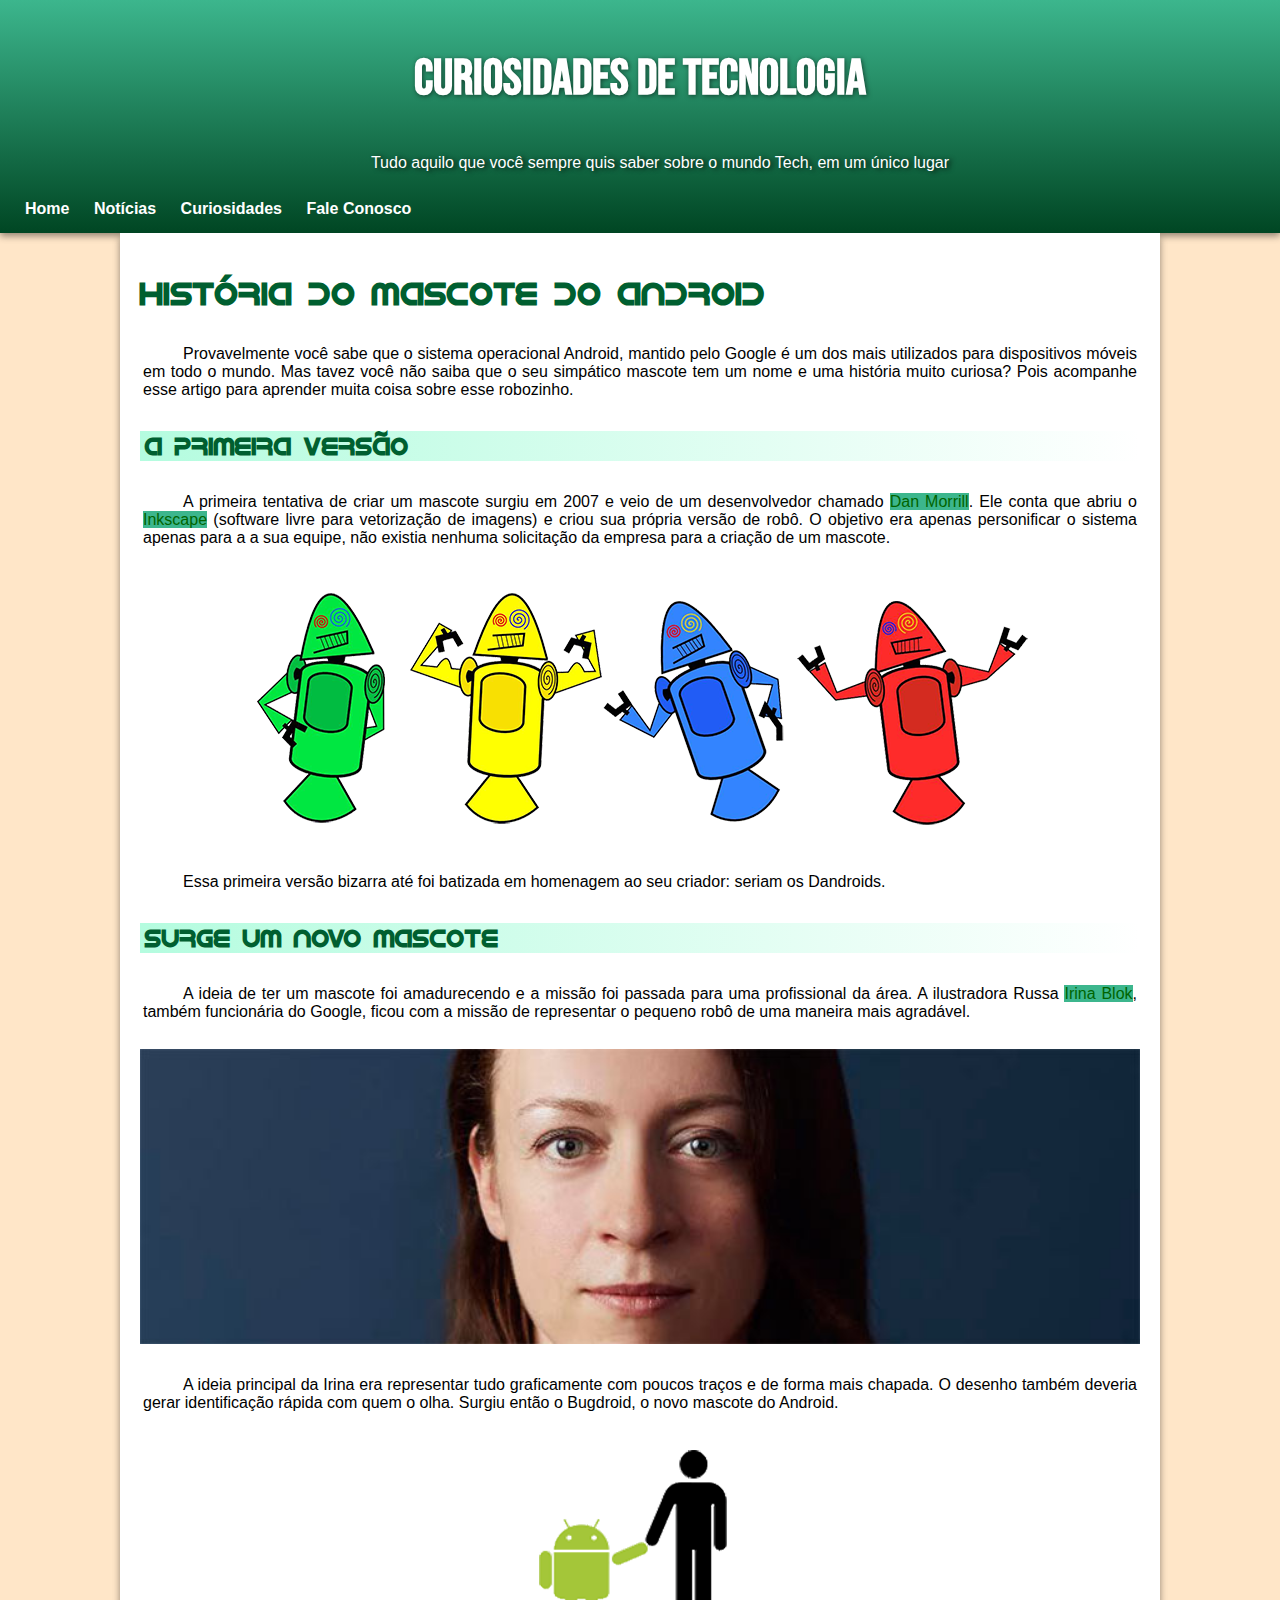
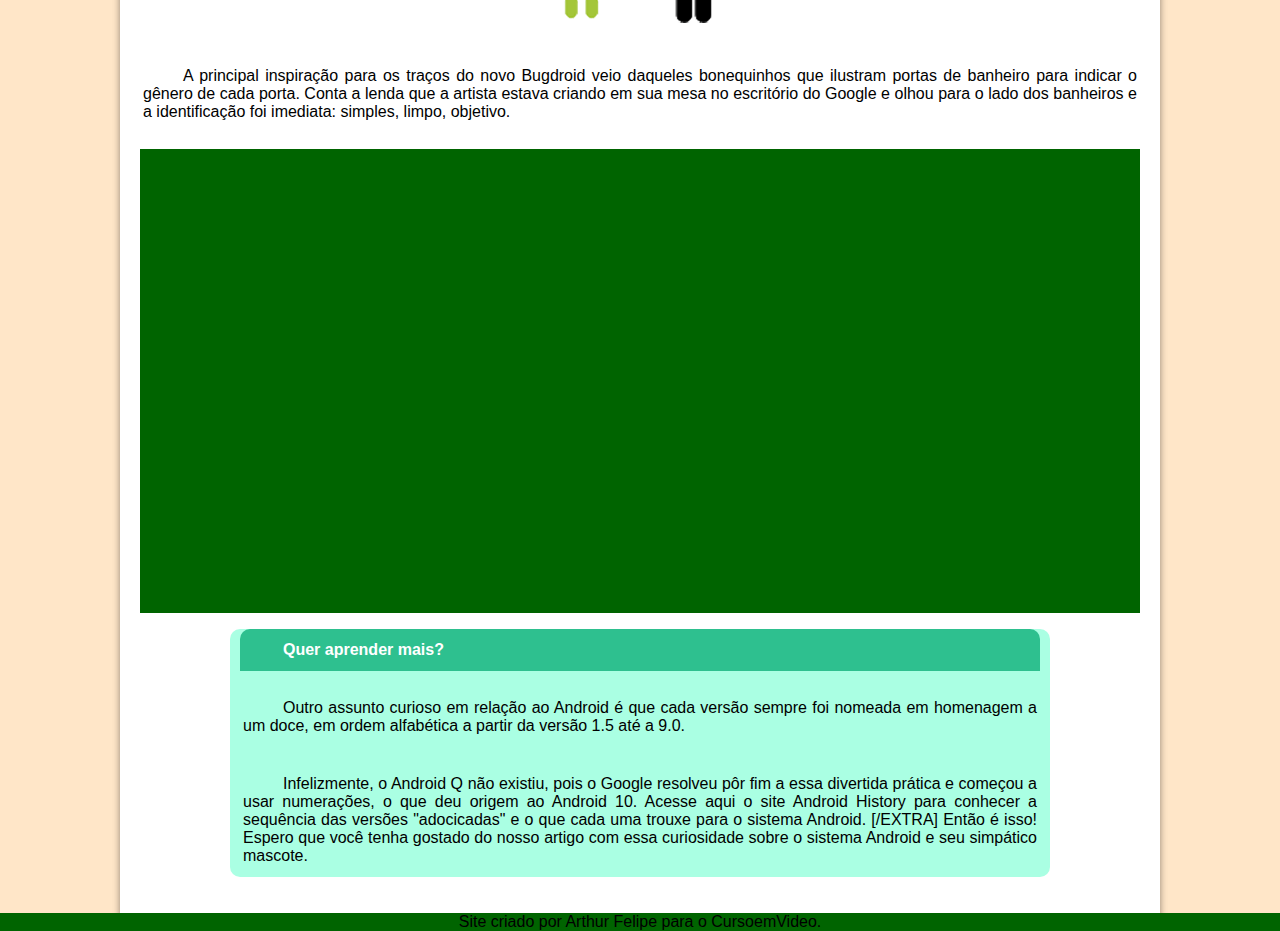
<file: desafio/index.html>
<!DOCTYPE html>
<html lang="pt-br">
<head>
    <meta charset="UTF-8">
    <meta name="viewport" content="width=device-width, initial-scale=1.0">
    <link rel="shortcut icon" href="imagens/favicon.ico" type="image/x-icon">
    <title>Desafio</title>
    <link rel="preconnect" href="https://fonts.googleapis.com">
    <link rel="preconnect" href="https://fonts.gstatic.com" crossorigin>
    <link href="https://fonts.googleapis.com/css2?family=Bebas+Neue&display=swap" rel="stylesheet">
    <style>
        @font-face {
            font-family: 'idroid';
            src: url('fontes/idroid.otf') format('truetype');
        }
        .bebas-neue-regular {
            font-family: "Bebas Neue", sans-serif;
            font-weight: 400;
            font-style: normal;
        }
        header{
            background-image: linear-gradient(rgb(60, 182, 141), rgb(0, 70, 35));
            padding: 15px;
            box-shadow: 0px 3px 7px rgba(0, 0, 0, 0.432);
        }
        body{
            background-color: rgb(255, 230, 200);
            height: 100%;
            margin: 0;
            font-family: Arial, Helvetica, sans-serif;
        }
        main{
            background-color: white;
            width: 1000px;
            margin: auto;
            padding: 20px;
            box-shadow: 0px 5px 7px rgba(0, 0, 0, 0.432);
        }
        #titulo{
            color: white;
            text-align: center;
            text-shadow: 1px 1px 5px rgba(0, 0, 0, 0.541);
            font-family: 'Bebas Neue';
            font-size: 50px;
        }
        #subtitulo{
            color: white;
            text-align: center;
            text-shadow: 3px 1px 5px rgba(0, 0, 0, 0.788);;
        }
        h1{
            color: rgb(0, 95, 48);
            font-family: 'idroid';
        }
        h2{
            color: rgb(0, 95, 48);
            font-family: 'idroid';
            padding: 1px 5px;
            background-image: linear-gradient(to right, rgb(180, 252, 223), rgba(255, 255, 255, 0)) 
        }
        p{
            text-indent: 40px;
            padding: 12px 3px;
            text-align: justify;
        }
        .nav{
            text-decoration: none;
            background-color: transparent;
            font-weight: bold;
            color: white;
            padding: 10px;
            transition: all 0.5s;
            border-radius: 5px;

        }
        .nav:visited{
            text-decoration: none;
            color: white;
            padding: 10px;
            text-indent: 10px;
        }
        .nav:hover{
            background-color: rgb(60, 182, 141);
            color: darkgreen;
            padding: 10px;
            border-radius: 5px;
        }
        .video{
            margin: 0;
            background-color: darkgreen;
            text-align: center;
        }
        #bugdr{
            text-align: center;
        }
        #irina{
            text-align: center;
        }
        #dandr{
            text-align: center;
        }
        a{
            text-decoration: none;
            color: darkgreen;
            background-color: rgb(60, 182, 141);
        }
        footer{
            background-color: darkgreen;
            color: black;
            text-align: center;
        }
        section{
            background-color: rgb(170, 255, 227);
            border-radius: 10px;
            margin: auto;
            width: 800px;
            padding: 0px 10px;
        }
        #ext{
            background-color: rgb(46, 192, 143);
            color: white;
            font-weight: bold;
            border-radius: 10px 10px 0px 0px;
            text-indent: 0px;
        }
    </style>
</head>
<body>
    <header>
        <h1 id="titulo">Curiosidades de Tecnologia</h1>
        <p id="subtitulo">Tudo aquilo que você sempre quis saber sobre o mundo Tech, em um único lugar</p>
        <nav>
            <a class="nav" href="a">Home</a>
            <a class="nav" href="">Notícias</a>
            <a class="nav" href="">Curiosidades</a>
            <a class="nav" href="">Fale Conosco</a></nav>
    </header>
    <main>
        <h1>História do Mascote do Android</h1>
        <p>Provavelmente você sabe que o sistema operacional Android, mantido pelo Google é um dos mais utilizados para dispositivos móveis em todo o mundo. Mas tavez você não saiba que o seu simpático mascote tem um nome e uma história muito curiosa? Pois acompanhe esse artigo para aprender muita coisa sobre esse robozinho.</p>
        <h2>A primeira versão</h2>
        <p>A primeira tentativa de criar um mascote surgiu em 2007 e veio de um desenvolvedor chamado <a href="">Dan Morrill</a>. Ele conta que abriu o <a href="">Inkscape</a> (software livre para vetorização de imagens) e criou sua própria versão de robô. O objetivo era apenas personificar o sistema apenas para a a sua equipe, não existia nenhuma solicitação da empresa para a criação de um mascote.</p>
        <div id="dandr">
            <source>
            <img src="imagens/dan-droids.png" alt="a">
        </div>
        <p>Essa primeira versão bizarra até foi batizada em homenagem ao seu criador: seriam os Dandroids.</p>
        <h2>Surge um novo mascote</h2>
        <p>A ideia de ter um mascote foi amadurecendo e a missão foi passada para uma profissional da área. A ilustradora Russa <a href="">Irina Blok</a>, também funcionária do Google, ficou com a missão de representar o pequeno robô de uma maneira mais agradável.</p>
        <div id="irina">
            <source>
            <img src="imagens/irina-blok.jpg" alt="irina" width="1000">
        </div>
        <p>A ideia principal da Irina era representar tudo graficamente com poucos traços e de forma mais chapada. O desenho também deveria gerar identificação rápida com quem o olha. Surgiu então o Bugdroid, o novo mascote do Android.</p>
        <div id="bugdr">
            <source>
            <img src="imagens/bugdroid.png" alt="bugdroid">
        </div>
        <p>A principal inspiração para os traços do novo Bugdroid veio daqueles bonequinhos que ilustram portas de banheiro para indicar o gênero de cada porta. Conta a lenda que a artista estava criando em sua mesa no escritório do Google e olhou para o lado dos banheiros e a identificação foi imediata: simples, limpo, objetivo.</p>
        <div class="video">
            <iframe width="800" height="460" src="https://www.youtube.com/embed/YB9c1Zg_Ln4?si=XbgJqrVXh_keDWWo" title="YouTube video player" frameborder="0" allow="accelerometer; autoplay; clipboard-write; encrypted-media; gyroscope; picture-in-picture; web-share" allowfullscreen></iframe>
        </div>
        <section class="extras">
            <div id="ext">
                <p>Quer aprender mais? </p>
            </div>
            <p>Outro assunto curioso em relação ao Android é que cada versão sempre foi nomeada em homenagem a um doce, em ordem alfabética a partir da versão 1.5 até a 9.0.</p>

            <p>Infelizmente, o Android Q não existiu, pois o Google resolveu pôr fim a essa divertida prática e começou a usar numerações, o que deu origem ao Android 10.

                Acesse aqui o site Android History para conhecer a sequência das versões "adocicadas" e o que cada uma trouxe para o sistema Android.
                [/EXTRA]
                
                Então é isso! Espero que você tenha gostado do nosso artigo com essa curiosidade sobre o sistema Android e seu simpático mascote.</p>

        </section>
    </main>
    <footer>
        Site criado por Arthur Felipe para o CursoemVideo.
    </footer>
</body>
</html>
</file>
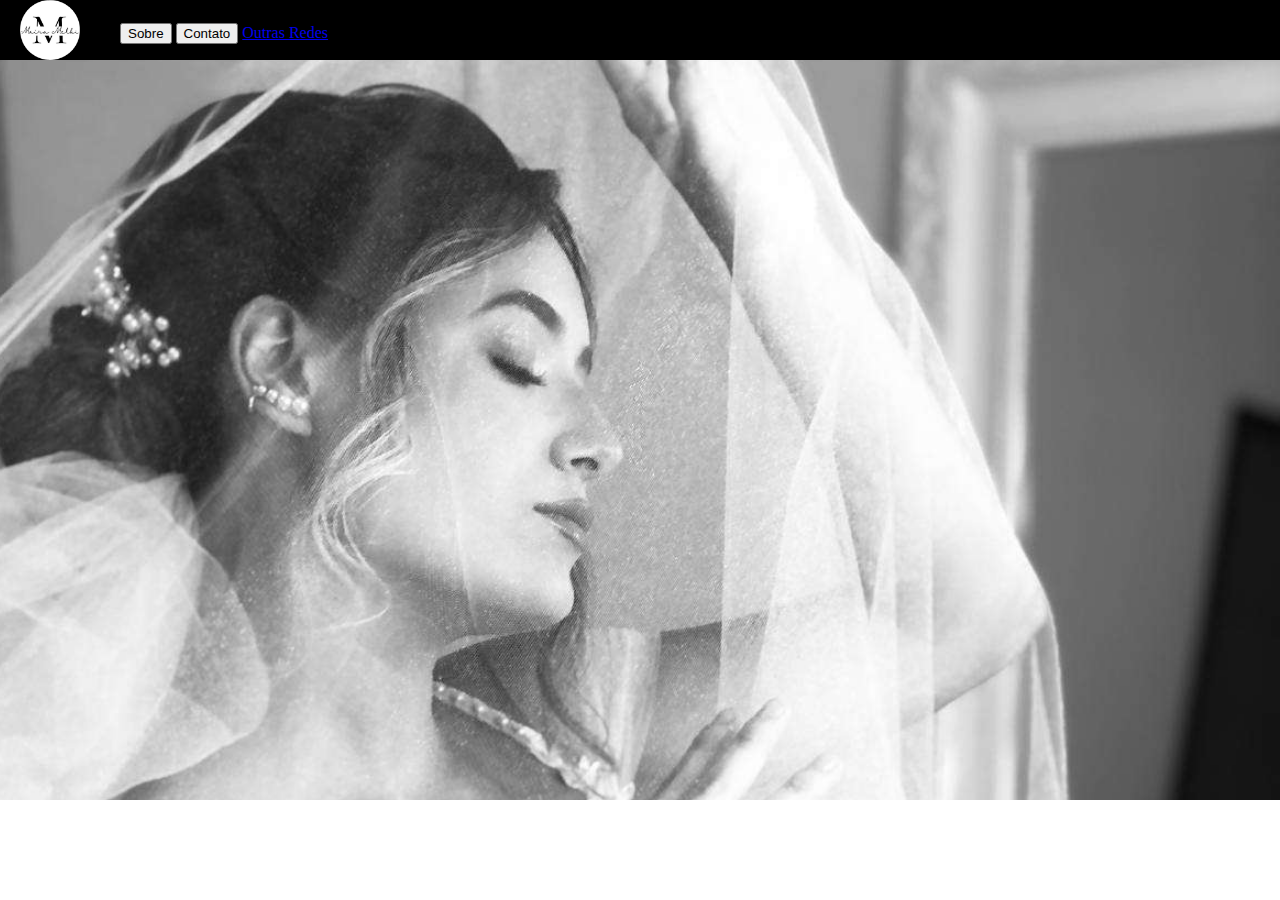
<file: Mairamelki-2/index.html>
<!DOCTYPE html>
<html lang="en">
<head>
    <meta charset="UTF-8">
    <meta name="viewport" content="width=device-width, initial-scale=1.0">
    <title>Maira Melki</title>
    <link rel="shortcut icon" href="favicon.ico" type="image/x-icon">
    <link rel="stylesheet" href="style.css">
</head>
<body>
    <header>
        <div class="menu-bar">
            <button class="menu-home"><img src="midia/logo2.png" alt="Logo-Maira_Melki"></button>
            <nav class="menu-bar-nav">
                <ul>
                <li><button>Sobre</button></li>
                <li><button>Contato</button></li>
                <li><a href="#">Outras Redes</a></li>
                </ul>
            </nav>
        </div>
    </header>
    <main></main>
    <footer></footer>
</body>
</html>
</file>
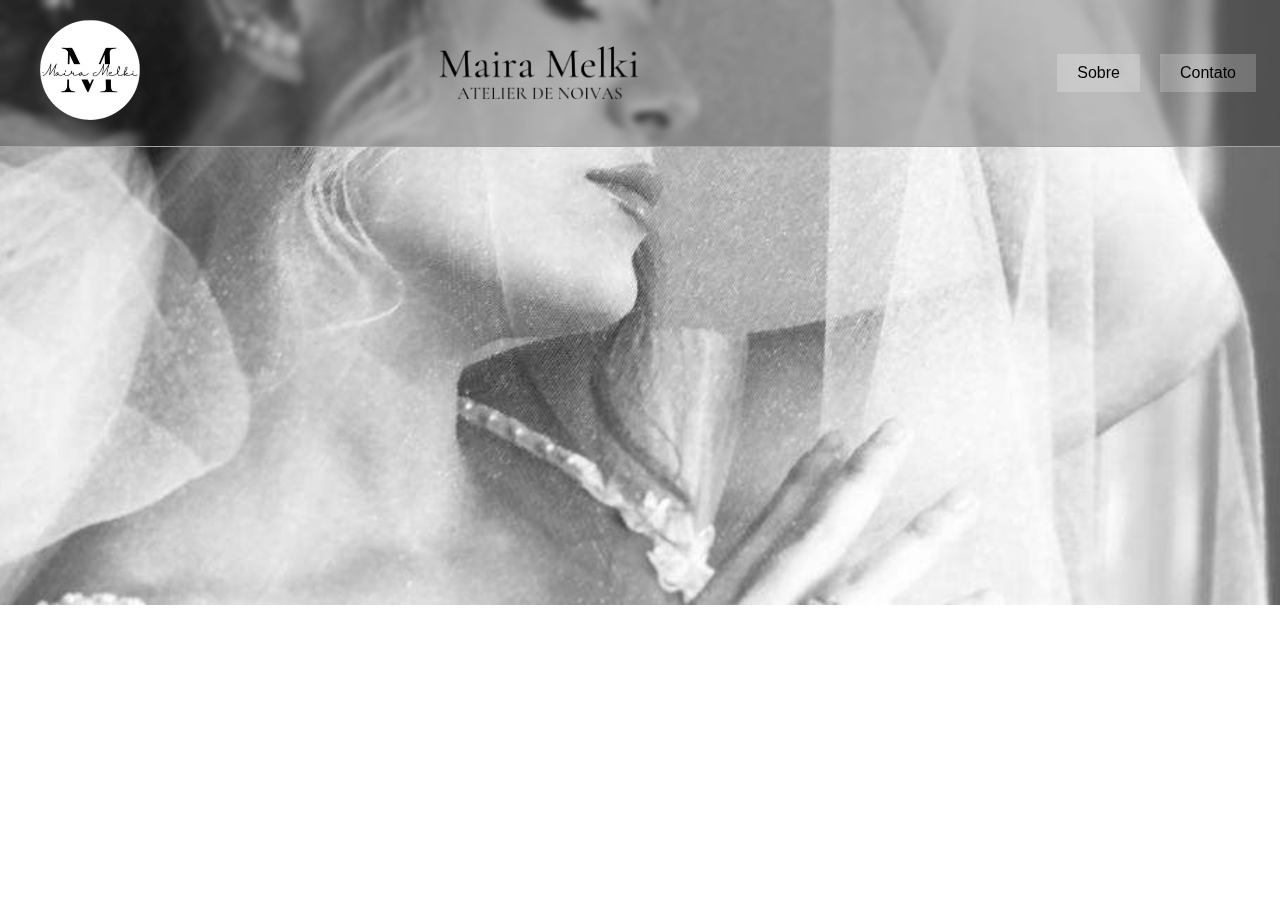
<file: mairamelki-old(incompleto)/index.html>
<!DOCTYPE html>
<html lang="pt-br">
<head>
    <meta charset="UTF-8">
    <meta name="viewport" content="width=device-width, initial-scale=1.0">
    <title>Atelier Maira Melki</title>
    <link rel="shortcut icon" href="favicon.ico" type="image/x-icon">
    <link rel="stylesheet" href="style.css">
    <link rel="preconnect" href="https://fonts.googleapis.com">
    <link rel="preconnect" href="https://fonts.gstatic.com" crossorigin>
    <link href="https://fonts.googleapis.com/css2?family=Cormorant+Garamond:ital,wght@0,300;0,400;0,500;0,600;0,700;1,300;1,400;1,500;1,600;1,700&display=swap" rel="stylesheet">
</head>
<body>
    <header id="principal">
        <section>
            <div id="menubar">
                <div id="logo">
                    <a href="#" id="sobre-nos-link">
                        <img src="midia/logo2.png" alt="Logo" width="100" height="100">
                    </a>
                </div>
                <img id="bar-title" src="midia/banner.png" alt="Título da Página">
                <span id="teste">
                </span>
                <nav>
                    <a href="">Sobre</a>
                    <a href="">Contato</a>
                </nav>
            </div>
        </section>
    </header>
    <main></main>
    <footer></footer>

    <div id="sobre-nos-popup" class="popup">
        <div class="popup-content">
            <span class="close" onclick="fecharPopup()">&times;</span>
            <h2 class="sobre-nos-title">Sobre Nós</h2>
            <p class="sobre-nos-text">O Atelier Maira Melki é um espaço dedicado à criação e personalização de vestidos de noiva. Nossas criações são feitas sob medida, garantindo que cada noiva tenha um vestido único e perfeito para o seu grande dia.</p>
        </div>
    </div>

    <script>
        function abrirPopup() {
            var popup = document.getElementById("sobre-nos-popup");
            popup.style.display = "block"; 
        }

        function fecharPopup() {
            document.getElementById("sobre-nos-popup").style.display = "none";
        }

        document.getElementById("sobre-nos-link").addEventListener("click", function(event) {
            event.preventDefault();
            abrirPopup();
        });

        var logo = document.getElementById("logo");
        logo.addEventListener("mouseover", function() {
            logo.style.transform = "scale(1.1)";
        });

        logo.addEventListener("mouseout", function() {
            logo.style.transform = "scale(1)";
        });
    </script>
</body>
</html>
</file>
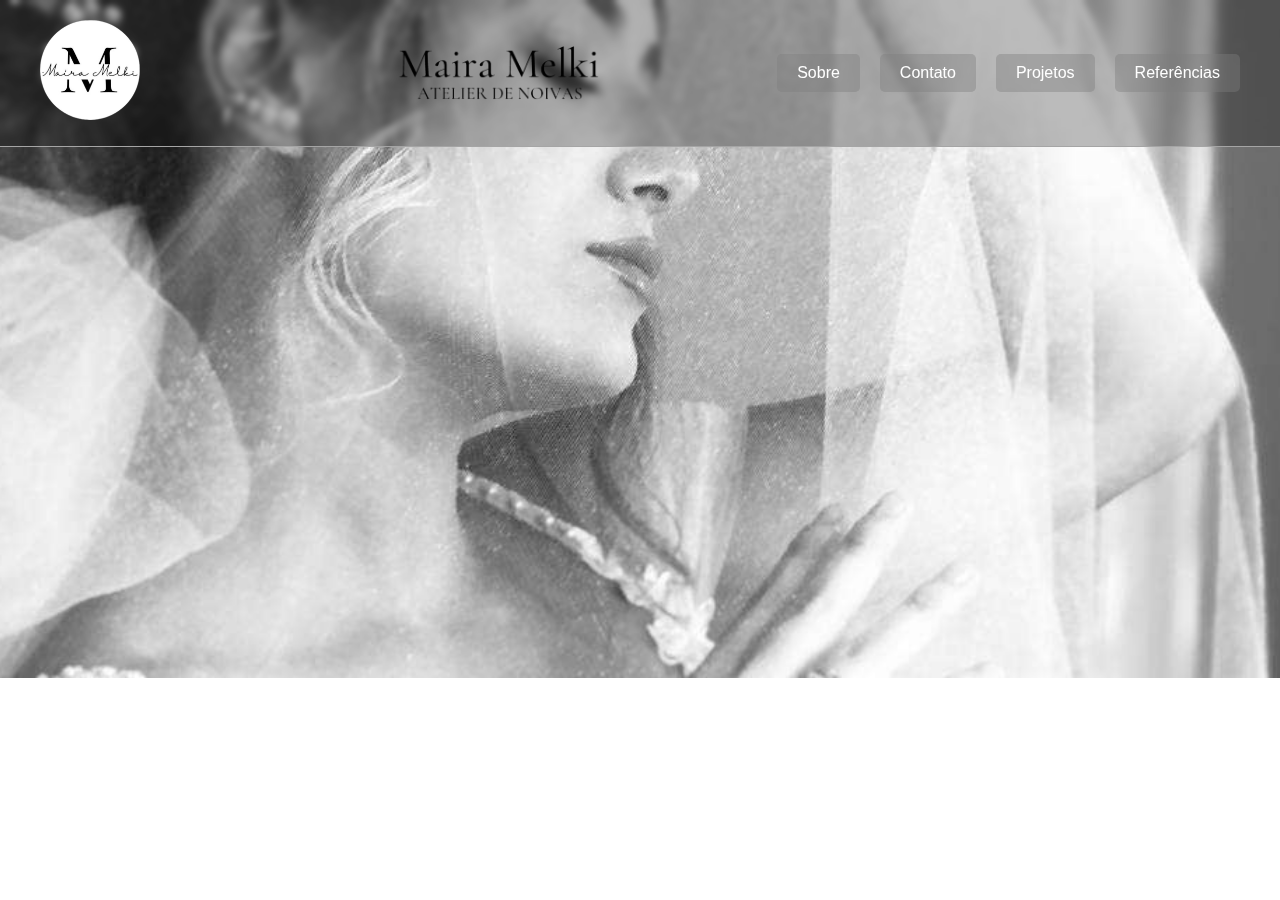
<file: mairamelki/index.html>
<!DOCTYPE html>
<html lang="pt-br">
<head>
    <meta charset="UTF-8">
    <meta name="viewport" content="width=device-width, initial-scale=1.0">
    <title>Atelier Maira Melki</title>
    <link rel="shortcut icon" href="favicon.ico" type="image/x-icon">
    <link rel="stylesheet" href="style.css">
    <link rel="preconnect" href="https://fonts.googleapis.com">
    <link rel="preconnect" href="https://fonts.gstatic.com" crossorigin>
    <link href="https://fonts.googleapis.com/css2?family=Cormorant+Garamond:ital,wght@0,300;0,400;0,500;0,600;0,700;1,300;1,400;1,500;1,600;1,700&display=swap" rel="stylesheet">
</head>
<body>
    <header id="principal">
        <section>
            <div id="menubar">
                <div id="logo">
                    <a href="#" id="sobre-nos-link">
                        <img src="midia/logo2.png" alt="Logo" width="100" height="100">
                    </a>
                </div>
                <img class="title-image" src="midia/banner.png" alt="Título da Página">
                <nav>
                    <a href="">Sobre</a>
                    <a href="">Contato</a>
                    <a href="">Projetos</a>
                    <a href="">Referências</a>
                </nav>
            </div>
        </section>
    </header>
    <main></main>
    <footer></footer>

    <div id="sobre-nos-popup" class="popup">
        <div class="popup-content">
            <span class="close" onclick="fecharPopup()">&times;</span>
            <h2 class="sobre-nos-title">Sobre Nós</h2>
            <p class="sobre-nos-text">O Atelier Maira Melki é um espaço dedicado à criação e personalização de vestidos de noiva. Nossas criações são feitas sob medida, garantindo que cada noiva tenha um vestido único e perfeito para o seu grande dia.</p>
        </div>
    </div>

    <script>
        function abrirPopup() {
            var popup = document.getElementById("sobre-nos-popup");
            popup.style.display = "block"; 
        }

        function fecharPopup() {
            document.getElementById("sobre-nos-popup").style.display = "none";
        }

        document.getElementById("sobre-nos-link").addEventListener("click", function(event) {
            event.preventDefault();
            abrirPopup();
        });

        var logo = document.getElementById("logo");
        logo.addEventListener("mouseover", function() {
            logo.style.transform = "scale(1.1)";
        });

        logo.addEventListener("mouseout", function() {
            logo.style.transform = "scale(1)";
        });
    </script>
</body>
</html>
</file>
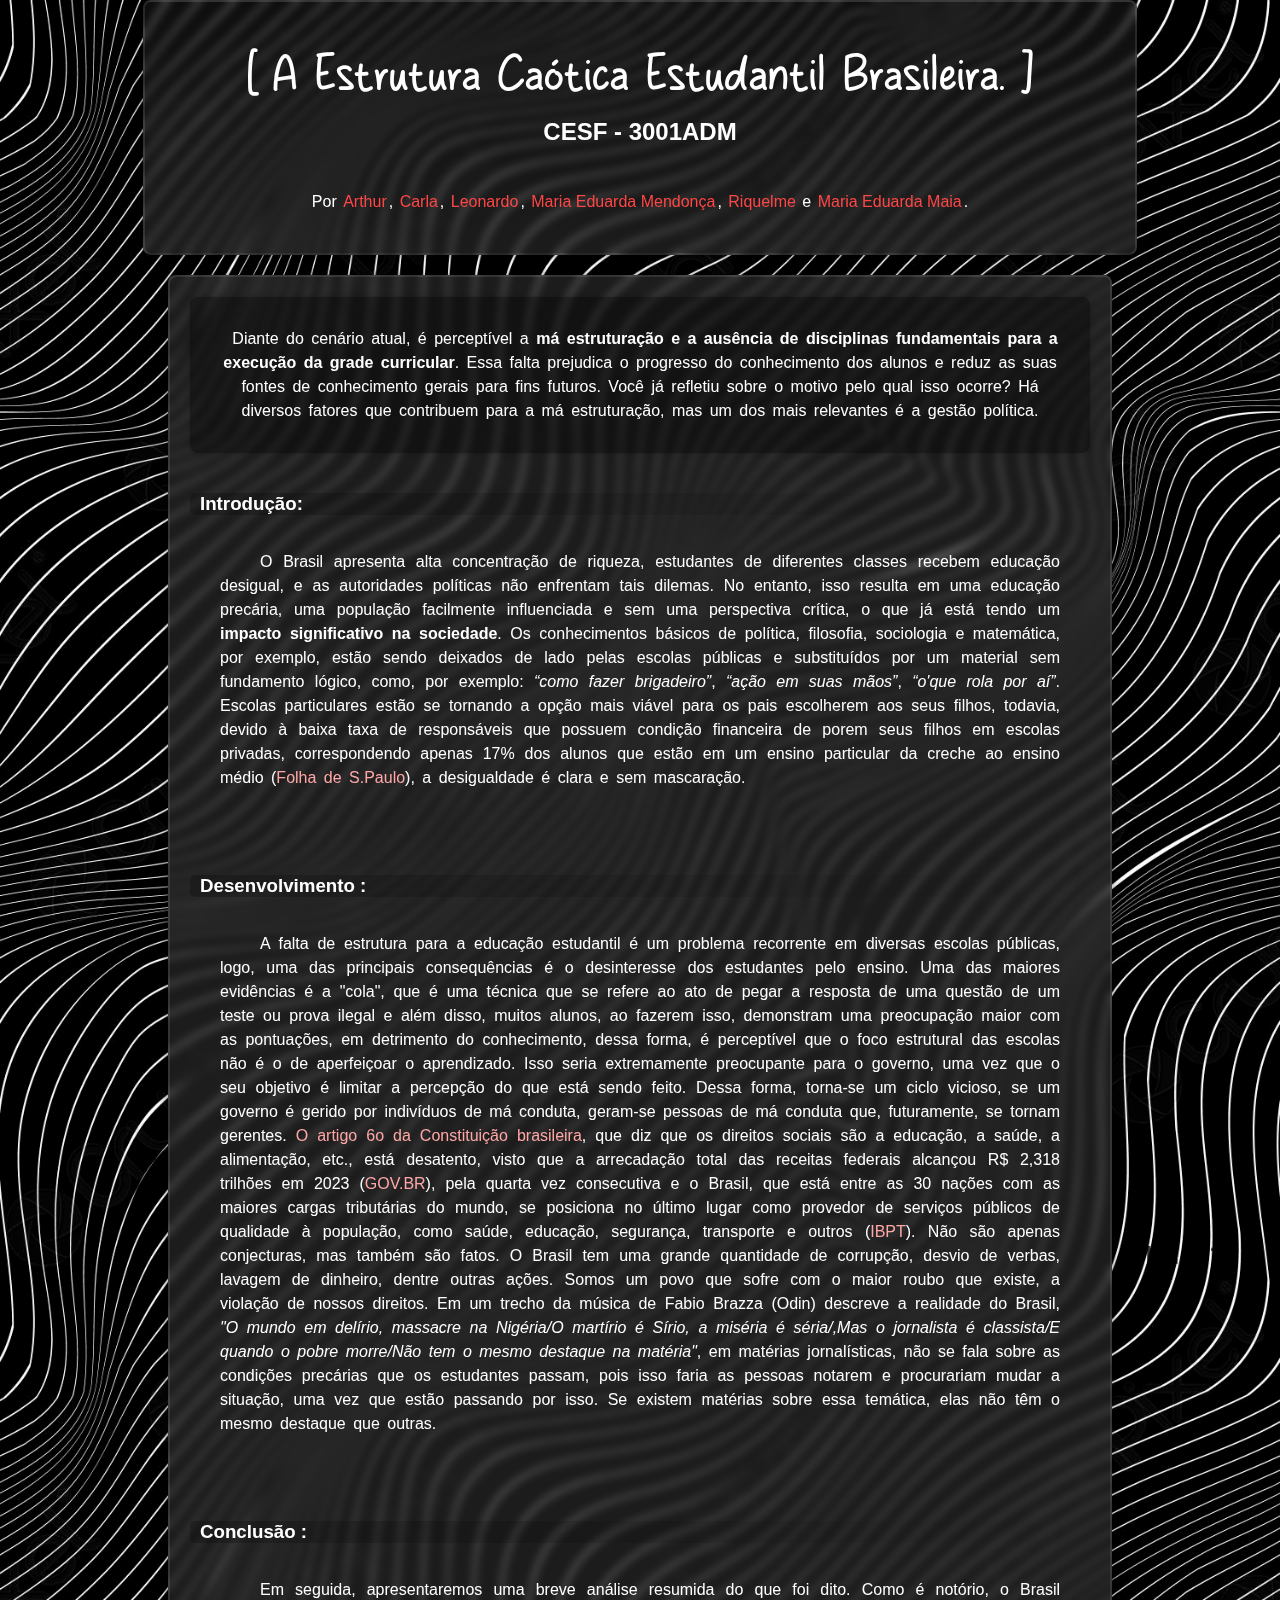
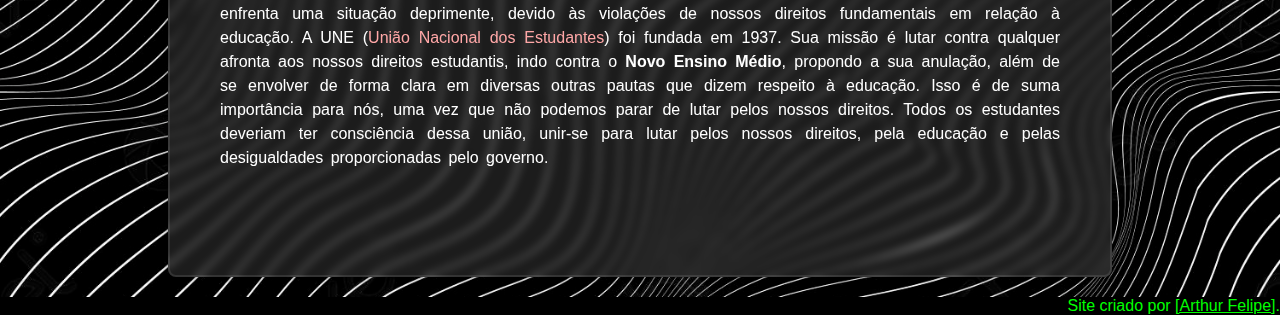
<file: trabalho de vivian(incompleto)[DESCONTINUADO]/index.html>
<!DOCTYPE html>
<html lang="pt-br">
<head>
    <meta charset="UTF-8">
    <meta name="viewport" content="width=device-width, initial-scale=1.0">
    <link rel="stylesheet" href="style.css">
    <link rel="shortcut icon" href="favicon.ico" type="image/x-icon">
    <title>Trabalho - A estrutura caótica estudantil Brasileira - 3001ADM</title>
</head>
<body>
    <header>
      <section id="barra"></section>
      <section id="apresentação">
        <h1>[ A Estrutura Caótica Estudantil Brasileira. ]</h1>
        <h2>CESF - 3001ADM</h2>
        <p>Por <a href="paginas/user1.html">Arthur</a>, <a href="">Carla</a>, <a href="paginas/user3.html">Leonardo</a>, <a href="">Maria Eduarda Mendonça</a>, <a href="paginas/user2.html">Riquelme</a> e <a href="">Maria Eduarda Maia</a>.</p>
      </section>
    </header>
    <main>
      <article>
        <section>
          <p class="content" id="inicio">
            Diante do cenário atual, é perceptível a <strong>má estruturação e a ausência de disciplinas fundamentais para a execução da grade curricular</strong>. Essa falta prejudica o progresso do conhecimento dos alunos e reduz as suas fontes de conhecimento gerais para fins futuros. Você já refletiu sobre o motivo pelo qual isso ocorre? Há diversos fatores que contribuem para a má estruturação, mas um dos mais relevantes é a gestão política.
          </p>
          <h3 class="topico">Introdução:</h3>
          <p class="content">
            O Brasil apresenta alta concentração de riqueza, estudantes de diferentes classes recebem educação desigual, e as autoridades políticas não enfrentam tais dilemas. No entanto, isso resulta em uma educação precária, uma população facilmente influenciada e sem uma perspectiva crítica, o que já está tendo um <strong>impacto significativo na sociedade</strong>. Os conhecimentos básicos de política, filosofia, sociologia e matemática, por exemplo, estão sendo deixados de lado pelas escolas públicas e substituídos por um material sem fundamento lógico, como, por exemplo: <i>“como fazer brigadeiro”</i>, <i>“ação em suas mãos”</i>, <i>“o'que rola por aí”</i>. Escolas particulares estão se tornando a opção mais viável para os pais escolherem aos seus filhos, todavia, devido à baixa taxa de responsáveis que possuem condição financeira de porem seus filhos em escolas privadas, correspondendo apenas 17% dos alunos que estão em um ensino particular da creche ao ensino médio (<a class="red" href="https://www1.folha.uol.com.br/educacao/2022/08/da-creche-ao-ensino-medio-so-17-dos-brasileiros-estao-em-escolas-particulares.shtml" target="_blank">Folha de S.Paulo</a>), a desigualdade é clara e sem mascaração.
          </p>
          <h3 class="topico">Desenvolvimento :</h3>
          <p class="content">
            A falta de estrutura para a educação estudantil é um problema recorrente em diversas escolas públicas, logo, uma das principais consequências é o desinteresse dos estudantes pelo ensino. Uma das maiores evidências é a "cola", que é uma técnica que se refere ao ato de pegar a resposta de uma questão de um teste ou prova ilegal e além disso, muitos alunos, ao fazerem isso, demonstram uma preocupação maior com as pontuações, em detrimento do conhecimento, dessa forma, é perceptível que o foco estrutural das escolas não é o de aperfeiçoar o aprendizado. Isso seria extremamente preocupante para o governo, uma vez que o seu objetivo é limitar a percepção do que está sendo feito. Dessa forma, torna-se um ciclo vicioso, se um governo é gerido por indivíduos de má conduta, geram-se pessoas de má conduta que, futuramente, se tornam gerentes.
            <a href="https://www.planalto.gov.br/ccivil_03/constituicao/constituicao.htm#:~:text=Art.%206%C2%BA%20S%C3%A3o%20direitos%20sociais,desamparados%2C%20na%20forma%20desta%20Constitui%C3%A7%C3%A3o." class="red" target="_blank">O artigo 6o da Constituição brasileira</a>, que diz que os direitos sociais são a educação, a saúde, a alimentação, etc., está desatento, visto que a arrecadação total das receitas federais alcançou R$ 2,318 trilhões em 2023 (<a href="https://www.gov.br/fazenda/pt-br/assuntos/noticias/2024/janeiro/arrecadacao-federal-de-2023-somou-r-2-318-trilhoes" class="red" target="_blank">GOV.BR</a>), pela quarta vez consecutiva e o Brasil, que está entre as 30 nações com as maiores cargas tributárias do mundo, se posiciona no último lugar como provedor de serviços públicos de qualidade à população, como saúde, educação, segurança, transporte e outros (<a href="https://ibpt.com.br/brasil-tem-alta-carga-tributaria-mas-continua-oferecendo-menor-retorno-a-populacao/" class="red" target="_blank">IBPT</a>). Não são apenas conjecturas, mas também são fatos. O Brasil tem uma grande quantidade de corrupção, desvio de verbas, lavagem de dinheiro, dentre outras ações. Somos um povo que sofre com o maior roubo que existe, a violação de nossos direitos. Em um trecho da música de Fabio Brazza (Odin) descreve a realidade do Brasil, <i>"O mundo em delírio, massacre na Nigéria/O martírio é Sírio, a miséria é séria/,Mas o jornalista é classista/E quando o pobre morre/Não tem o mesmo destaque na matéria"</i>, em matérias jornalísticas, não se fala sobre as condições precárias que os estudantes passam, pois isso faria as pessoas notarem e procurariam mudar a situação, uma vez que estão passando por isso. Se existem matérias sobre essa temática, elas não têm o mesmo destaque que outras.
          </p>
          <h3 class="topico">Conclusão :</h3>
          <p class="content">
            Em seguida, apresentaremos uma breve análise resumida do que foi dito. Como é notório, o Brasil enfrenta uma situação deprimente, devido às violações de nossos direitos fundamentais em relação à educação. A UNE (<a href="https://pt.wikipedia.org/wiki/Uni%C3%A3o_Nacional_dos_Estudantes" class="red" target="_blank">União Nacional dos Estudantes</a>) foi fundada em 1937. Sua missão é lutar contra qualquer afronta aos nossos direitos estudantis, indo contra o <strong>Novo Ensino Médio</strong>, propondo a sua anulação, além de se envolver de forma clara em diversas outras pautas que dizem respeito à educação. Isso é de suma importância para nós, uma vez que não podemos parar de lutar pelos nossos direitos. Todos os estudantes deveriam ter consciência dessa união, unir-se para lutar pelos nossos direitos, pela educação e pelas desigualdades proporcionadas pelo governo. 
          </p>
        </section>
      </article>
    </main>
    <footer>
        <p>Site criado por <a
        href="https://www.instagram.com/alyxr_1?igsh=eGkzMHVobmEzN2th" target="_blank">[Arthur Felipe]</a>.</p>
    </footer>
</body>
</html>
</file>
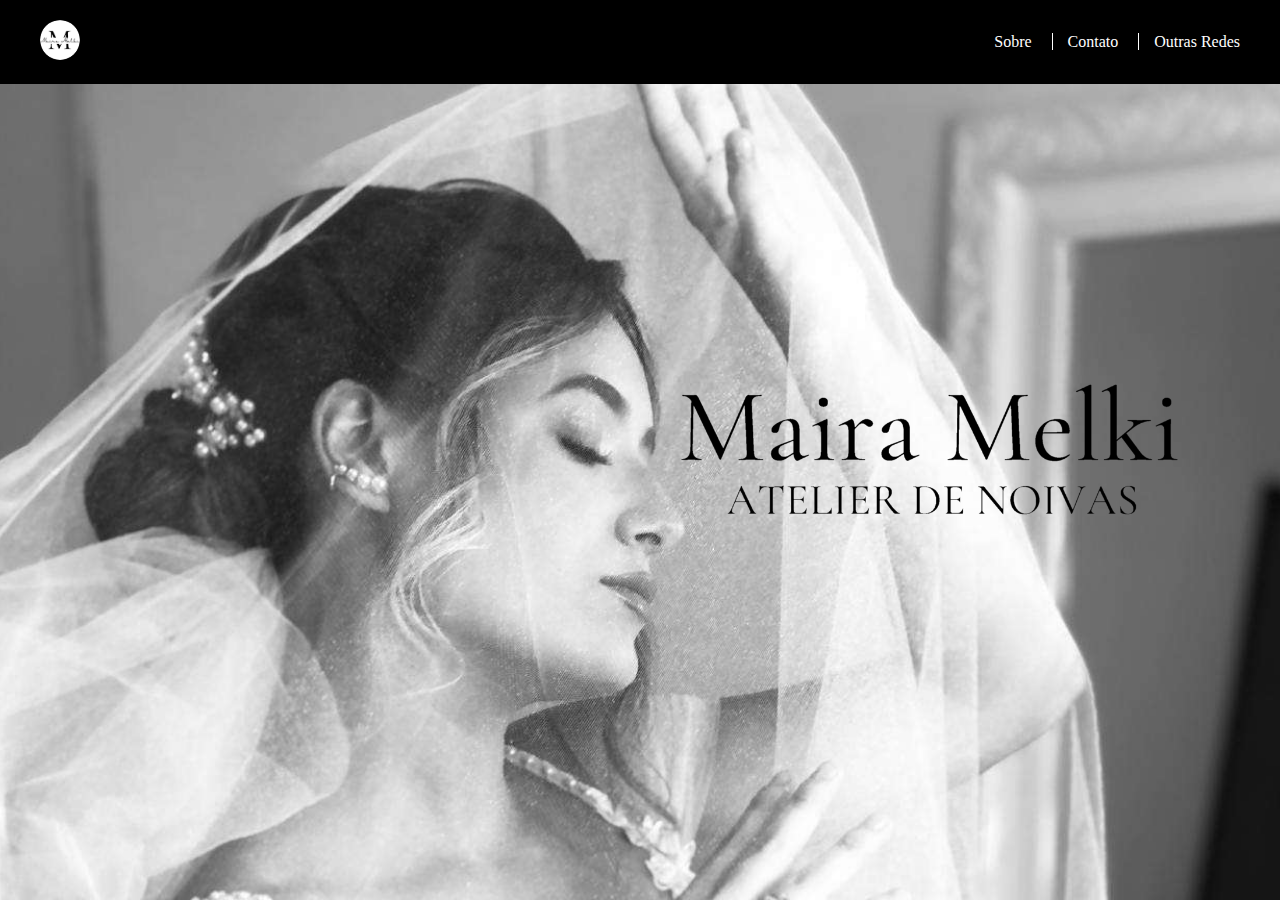
<file: Mairamelki-2/teste-chatgpt/index.html>
<!DOCTYPE html>
<html lang="pt-br">
<head>
  <meta charset="UTF-8">
  <meta name="viewport" content="width=device-width, initial-scale=1.0">
  <title>Maira Melki - Atelier de Noivas</title>
  <link rel="stylesheet" href="style.css">
</head>
<body>
  <header>
    <div class="logo">
      <img src="midia/logo2.png" alt="Logo Maira Melki">
    </div>
    <nav>
      <ul>
        <li><a href="#">Sobre</a></li>
        <li><a href="#">Contato</a></li>
        <li><a href="#">Outras Redes</a></li>
      </ul>
    </nav>
  </header>

  <main class="hero">
    <img src="midia/banner.png" alt="Maira Melki - Atelier de Noivas" class="titulo-img">
  </main>
</body>
</html>
</file>
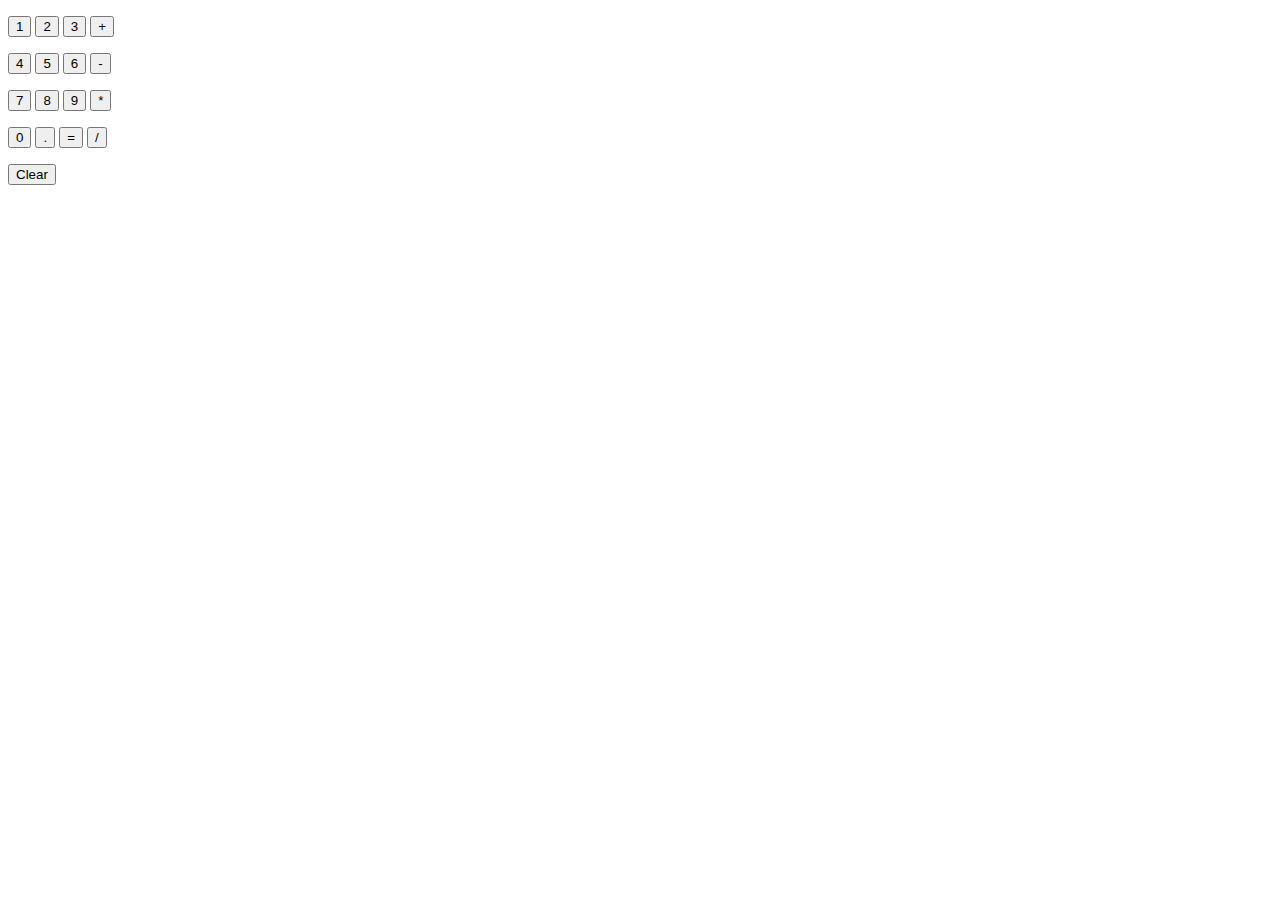
<file: javascript-inicio/calculadora.html>
<!DOCTYPE html>
<html>
  <head></head>
  <body>
    <p>
      <button onclick="
        calculation += '1';
        console.log(calculation);
      ">1</button>

      <button onclick="
        calculation += '2';
        console.log(calculation);
      ">2</button>

      <button onclick="
        calculation += '3';
        console.log(calculation);
      ">3</button>

      <button onclick="
        calculation += ' + ';
        console.log(calculation);
      ">+</button>
    </p>

    <p>
      <button onclick="
        calculation += '4';
        console.log(calculation);
      ">4</button>

      <button onclick="
        calculation += '5';
        console.log(calculation);
      ">5</button>

      <button onclick="
        calculation += '6';
        console.log(calculation);
      ">6</button>

      <button onclick="
        calculation += ' - ';
        console.log(calculation);
      ">-</button>
    </p>

    <p>
      <button onclick="
        calculation += '7';
        console.log(calculation);
      ">7</button>

      <button onclick="
        calculation += '8';
        console.log(calculation);
      ">8</button>

      <button onclick="
        calculation += '9';
        console.log(calculation);
      ">9</button>

      <button onclick="
        calculation += ' * ';
        console.log(calculation);
      ">*</button>
    </p>

    <p>
      <button onclick="
        calculation += '0';
        console.log(calculation);
      ">0</button>

      <button onclick="
        calculation += '.';
        console.log(calculation);
      ">.</button>

      <button onclick="
        // Note: eval() takes a string and runs it as code.
        // Avoid using eval() in real world projects since
        // it can potentially be given harmful code to run.
        // Only use eval() for learning purposes.
        calculation = eval(calculation);
        console.log(calculation);
      ">=</button>

      <button onclick="
        calculation += ' / ';
        console.log(calculation);
      ">/</button>
    </p>

    <p>
      <button onclick="
        calculation = '';
        console.log(calculation);
      ">Clear</button>
    </p>

    <script>
      let calculation = '';
    </script>
  </body>
</html>
</file>
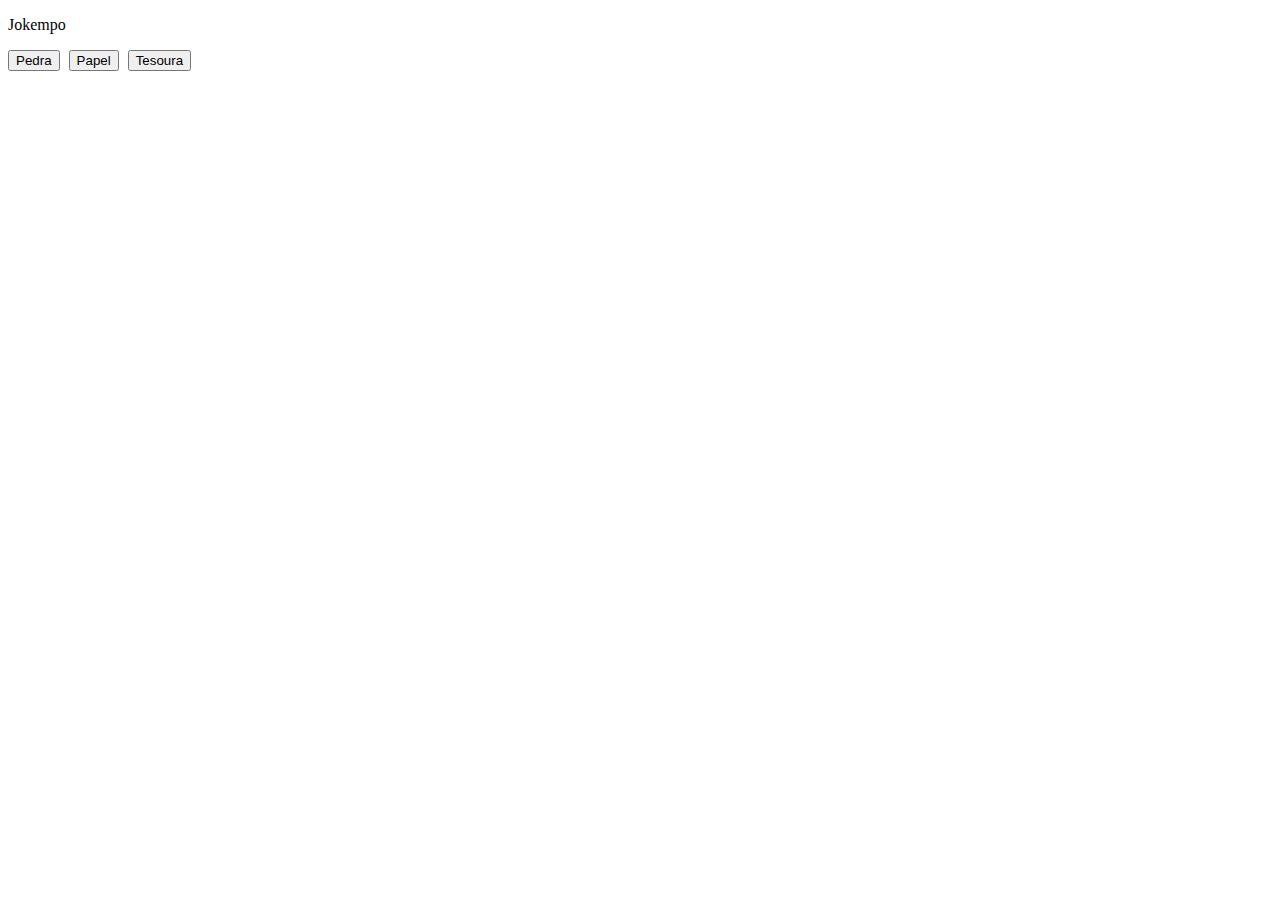
<file: javascript-inicio/jokempo-v2Brenner.html>
<!DOCTYPE html>
<html lang="pt-br">
<head>
    <meta charset="UTF-8">
    <meta name="viewport" content="width=device-width, initial-scale=1.0">
    <title>Pedra papel tesoura</title>
    <style>
        button { margin-right: 5px; }
    </style>
</head>
<body>
    <p>Jokempo</p>
    <p>
        <button onclick="play('pedra')">Pedra</button>
        <button onclick="play('papel')">Papel</button>
        <button onclick="play('tesoura')">Tesoura</button>
    </p>

    <script>
        function play(playerMove) {
            const moves = ['pedra', 'papel', 'tesoura'];
            const comMove = moves[Math.floor(Math.random() * 3)];
            const outcomes = { 'pedra': { 'pedra': 'Empate.', 'papel': 'Derrota.', 'tesoura': 'Vitória.' }, 'papel': { 'pedra': 'Vitória.', 'papel': 'Empate.', 'tesoura': 'Derrota.' }, 'tesoura': { 'pedra': 'Derrota.', 'papel': 'Vitória.', 'tesoura': 'Empate.' } };
            const result = outcomes[playerMove][comMove];
            alert(`Você escolheu ${playerMove}, o computador escolheu ${comMove} - ${result}`);
        }
    </script>
</body>
</html>
</file>
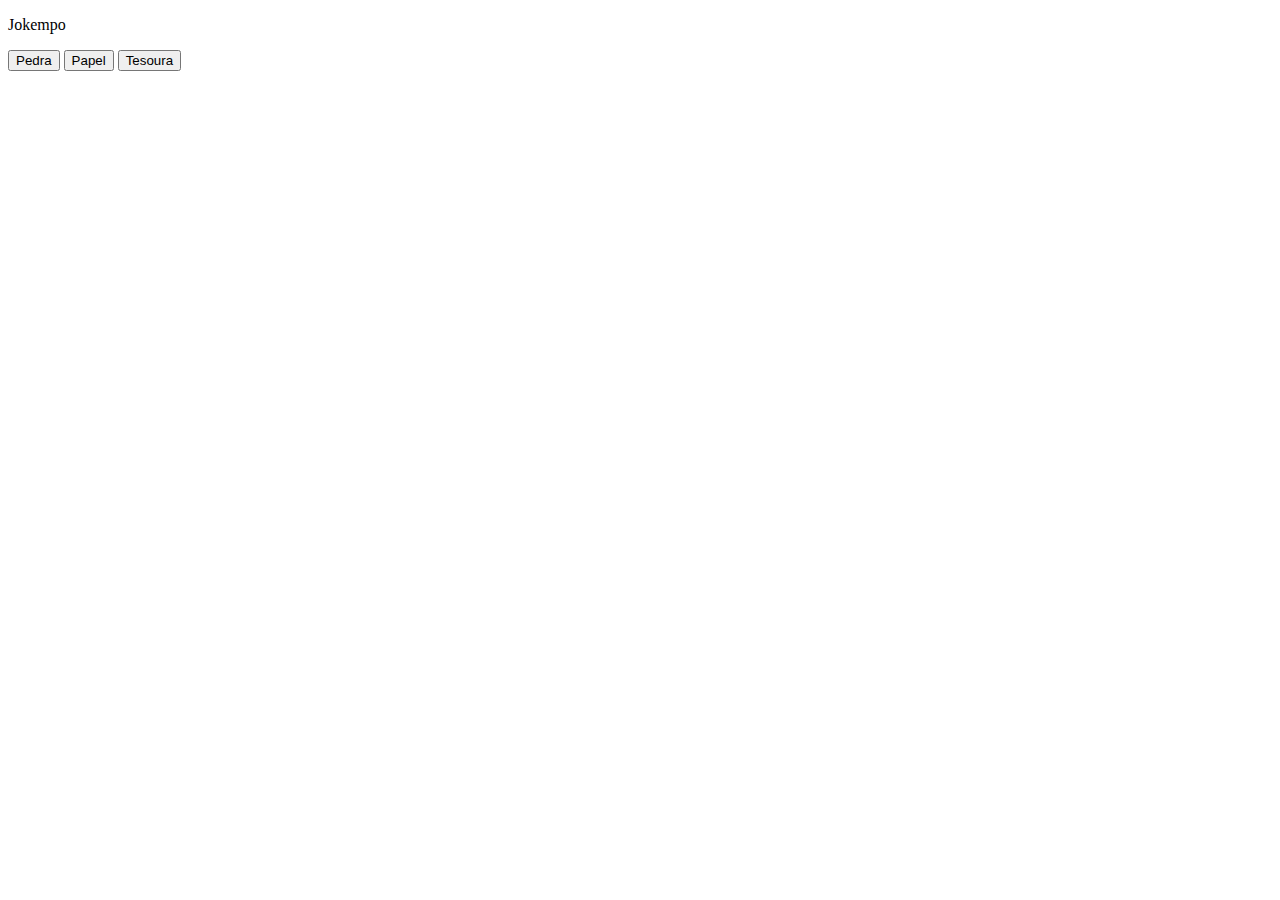
<file: javascript-inicio/jokempo-vANDRE.html>
<!DOCTYPE html>
<html lang="pt-br">
<head>
    <meta charset="UTF-8">
    <meta name="viewport" content="width=device-width, initial-scale=1.0">
    <title>Pedra papel tesoura</title>
    <script>
        function comMove() {
            // Esta função deve retornar uma jogada aleatória do computador
            // Implemente a lógica para obter uma jogada aleatória entre 'pedra', 'papel' ou 'tesoura'
            let moves = ['pedra', 'papel', 'tesoura'];
            return moves[Math.floor(Math.random() * moves.length)];
        }

        function play(playerMove) {
            let comMove = comMove(); // Obtém a jogada do computador
            let result = '';
            if (comMove === playerMove) {
                result = 'Empate.';
            } else if ((comMove === 'pedra' && playerMove === 'tesoura') ||
                (comMove === 'papel' && playerMove === 'pedra') ||
                (comMove === 'tesoura' && playerMove === 'papel')) {
                result = 'Derrota.';
            } else {
                result = 'Vitória.';
            }
            alert(`Você escolheu ${playerMove}, COM escolheu ${comMove} - ${result}`);
        }
    </script>
</head>
<body>
    <p>Jokempo</p>
    <p>
        <button onclick="play('pedra')">Pedra</button>
        <button onclick="play('papel')">Papel</button>
        <button onclick="play('tesoura')">Tesoura</button>
    </p>
</body>
</html>
</file>
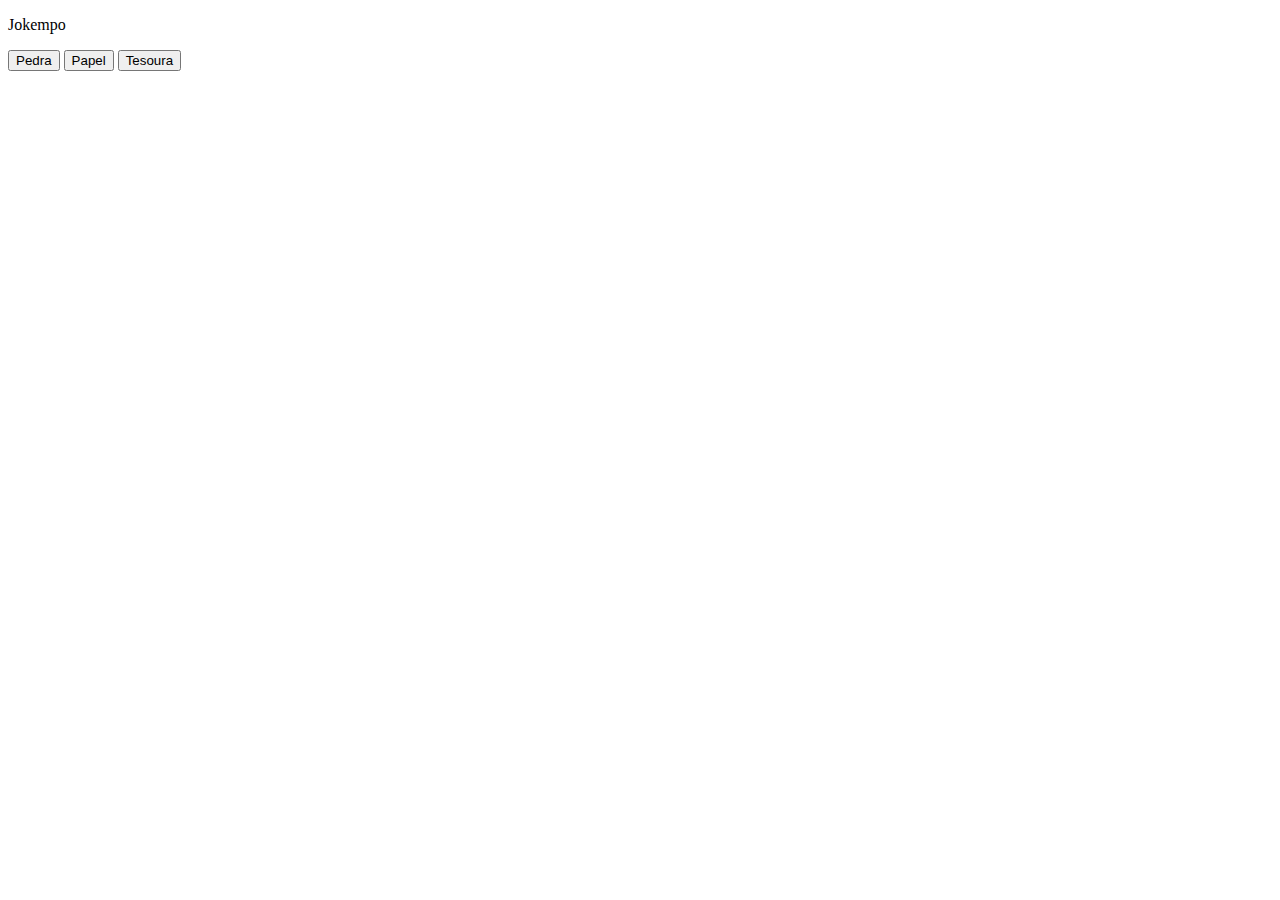
<file: javascript-inicio/jokempo-vBrenner.html>
<!DOCTYPE html>
<html lang="pt-br">
<head>
    <meta charset="UTF-8">
    <meta name="viewport" content="width=device-width, initial-scale=1.0">
    <title>Pedra papel tesoura</title>
</head>
<body>
    <p>Jokempo</p>
    <p>
        <button onclick="
            play('pedra');
        ">Pedra</button>
        <button onclick="
            play('papel');
        ">Papel</button>
        <button onclick="
            play('tesoura');
        ">Tesoura</button>
    </p>

    <script>
        function play(p1Move) {
            const comMove = comMove1();
            let result = '';
            if (p1Move === 'pedra') {
                if (comMove === 'pedra') {
                    result = 'Empate.';
                } else if (comMove === 'papel') {
                    result = 'Derrota.';
                } else if (comMove === 'tesoura') {
                    result = 'Vitoria.';
                }
            } else if (p1Move === 'papel') {
                if (comMove === 'papel') {
                    result = 'Empate.';
                } else if (comMove === 'tesoura') {
                    result = 'Derrota.';
                } else if (comMove === 'pedra') {
                    result = 'Vitoria.';
                }
            } else if (p1Move === 'tesoura') {
                if (comMove === 'tesoura') {
                    result = 'Empate.';
                } else if (comMove === 'pedra') {
                    result = 'Derrota.';
                } else if (comMove === 'papel') {
                    result = 'Vitoria.';
                }
            }
            alert(`VocÃª escolheu ${p1Move}, COM escolheu ${comMove} - ${result}`);
        }
        
        function comMove1() {
            const rNumber = Math.random();
            let comMove = '';
            if (rNumber >= 0 && rNumber < 1 / 3) {
                comMove = 'pedra';
            } else if (rNumber >= 1 / 3 && rNumber < 2 / 3) {
                comMove = 'papel';
            } else if (rNumber >= 2 / 3 && rNumber < 1) {
                comMove = 'tesoura';
            }
            return comMove;
        }
    </script>
</body>
</html>
</file>
<file: Mairamelki-2/style.css>
body{
   margin: 0; 
}

.menu-home{
    background-color: black;
    height: 60px;
    width: 60px;
    border: 0;
    padding: 0;
    border-radius: 100%;
    margin-left: 20px;
    align-items: center;
}

.menu-home>img{
    height: 60px;
    width: 60px;
    padding: 0;
}

.menu-bar {
    background-color: black;
    position: absolute;
    width: 100%;
    display: flex;
}

header{
    background-image: url("midia/background.jpg");
    background-position: 100% 70%;
    background-repeat: no-repeat;
    background-size: 110%;
    height: 800px;
    position: relative;
}

.menu-bar-nav{
    display: flex;
    align-self: flex-end;
}

li{
    display: inline;
}
</file>
<file: mairamelki-old(incompleto)/style.css>
body {
    font-family: Arial, Helvetica, sans-serif;
    margin: 0;
    background-image: url("midia/background.jpg");
    background-size: 140%;
    background-repeat: no-repeat;
    background-position: center;
}

#menubar {
    position: absolute;
    width: 95%;
    padding: 20px 40px;
    backdrop-filter: blur(3px);
    background-color: rgba(0, 0, 0, 0.26);
    border-bottom-width: 1px;
    border-bottom-style: solid;
    border-color: rgb(165, 165, 165);
    display: flex;
    justify-content: space-between;
    align-items: center;
}

#logo {
    font-size: 24px;
    font-weight: bold;
    color: white;
    transition: transform 0.3s ease; 
}

#bar-title {
    width: 200px;
    height: auto;
    margin-left: 100px;
}

nav {
    display: flex;
}

nav a {
    color: black;
    text-decoration: none;
    padding: 10px 20px;
    margin-left: 20px;
    border-left: 1px;
    border-right: 1px;
    border-color: black;
    background-color: rgba(255, 255, 255, 0.2);
    transition: background-color 0.3s ease, transform 0.3s ease;
}

nav a:hover {
    background-color: rgba(255, 255, 255, 0.4);
    transform: translate(0, -5px);
}

.popup {
    display: none;
    position: fixed;
    z-index: 999;
    left: 0;
    top: 0;
    width: 100%;
    height: 100%;
    overflow: auto;
    background-color: rgba(0,0,0,0.5);
}

.popup-content {
    background-color: #fefefe;
    margin: 10% auto;
    padding: 20px;
    border: 1px solid #888;
    width: 80%;
    border-radius: 10px;
    box-shadow: 0 4px 8px 0 rgba(0, 0, 0, 0.2), 0 6px 20px 0 rgba(0, 0, 0, 0.19);
}

.close {
    color: #aaa;
    float: right;
    font-size: 28px;
    font-weight: bold;
}

.close:hover,
.close:focus {
    color: black;
    text-decoration: none;
    cursor: pointer;
}

.sobre-nos-title {
    text-align: left;
    font-size: 24px;
    margin-bottom: 10px;
}

.sobre-nos-text {
    font-size: 16px;
    line-height: 1.5;
}
</file>
<file: mairamelki/style.css>
body {
    font-family: Arial, Helvetica, sans-serif;
    margin: 0;
    background-image: url("midia/background.jpg");
    background-size: 140%;
    background-repeat: no-repeat;
    background-position: center;
}

#menubar {
    padding: 20px 40px;
    backdrop-filter: blur(3px);
    background-color: rgba(0, 0, 0, 0.26);
    border-bottom-width: 1px;
    border-bottom-style: solid;
    border-color: rgb(165, 165, 165);
    display: flex;
    justify-content: space-between;
    align-items: center;
}

#logo {
    font-size: 24px;
    font-weight: bold;
    color: white;
    transition: transform 0.3s ease; 
}

.title-image {
    width: 200px;
    height: auto;
    margin-left: 100px;
}

nav {
    display: flex;
}

nav a {
    color: white;
    text-decoration: none;
    padding: 10px 20px;
    margin-left: 20px;
    border: none;
    background-color: rgba(255, 255, 255, 0.2);
    backdrop-filter: blur(5px);
    border-radius: 5px;
    transition: background-color 0.3s ease, transform 0.3s ease;
}

nav a:hover {
    background-color: rgba(255, 255, 255, 0.4);
    transform: translate(0, -5px);
}

.popup {
    display: none;
    position: fixed;
    z-index: 999;
    left: 0;
    top: 0;
    width: 100%;
    height: 100%;
    overflow: auto;
    background-color: rgba(0,0,0,0.5);
}

.popup-content {
    background-color: #fefefe;
    margin: 10% auto;
    padding: 20px;
    border: 1px solid #888;
    width: 80%;
    border-radius: 10px;
    box-shadow: 0 4px 8px 0 rgba(0, 0, 0, 0.2), 0 6px 20px 0 rgba(0, 0, 0, 0.19);
}

.close {
    color: #aaa;
    float: right;
    font-size: 28px;
    font-weight: bold;
}

.close:hover,
.close:focus {
    color: black;
    text-decoration: none;
    cursor: pointer;
}

.sobre-nos-title {
    text-align: left;
    font-size: 24px;
    margin-bottom: 10px;
}

.sobre-nos-text {
    font-size: 16px;
    line-height: 1.5;
}
</file>
<file: trabalho de vivian(incompleto)[DESCONTINUADO]/style.css>
@charset "UTF-8";

@font-face {
    font-family: 'sss';
    src: url('simple_plan/Simple\ Plan.otf') format(opentype);
}

* {
    margin: 0;
}

:root{
    --cor1: rgba(46, 46, 46, 0.603);
    --cor2: rgba(34, 34, 34, 0.411);
    --border: rgba(255, 255, 255, .1);
}

body {
    height: 100vh;
    font-family: Verdana, Geneva, Tahoma, sans-serif;
    background-image: url(midia/background.jpg);
    background-size: cover;
    background-color: black;
    color: white;
}

#apresentação > p > a {
    display: inline-block;
    color: rgb(255, 70, 70);
    text-decoration: none;
    transition: 0.5s ease-out;
    padding: 2px;
    border-radius: 5px;
}

#inicio {
    text-indent: 10px;
    margin-bottom: 40px;
    text-align: center;
    background-color: rgba(0, 0, 0, 0.349);
    border-radius: 8px;
    box-shadow: 0 0 5px rgba(0, 0, 0, 0.199);
}

#apresentação > p > a:visited {
    color: rgb(255, 70, 70);
    text-decoration: none;
}

#apresentação > p > a:hover {
    color: rgb(255, 255, 255);
    text-decoration: none;
    background-color: rgb(255, 70, 70);
    border-radius: 5px;
}

#apresentação {
    border: 2px solid var(--border);
    margin-top: 50px;
    box-shadow: 0 0 10px rgba(0, 0, 0, 0.404);
    background-image: linear-gradient(to bottom, var(--cor2), var(--cor1));
    backdrop-filter: blur(4px);
    margin: auto;
    border-radius: 8px;
    text-align: center;
    padding: 20px;
    min-width: 353px;
    max-width: 950px;
}

#apresentação h1 {
    font-size: 3.3em;
    font-weight: 50;
    font-family: 'sss', Verdana, Geneva, Tahoma, sans-serif;
    padding: 20px 0px 10px 0px;
}

#apresentação h2 {
    padding: 0 0 35px 0;
}

#apresentação p {
    padding: 10px 0 20px 0;
}

.topico {
    text-indent: 10px;
    margin-bottom: 5px;
    background-image: linear-gradient(to right, rgba(0, 0, 0, 0.226), transparent);
    border-radius: 5px;
}

.content {
    text-indent: 40px;
    text-align: justify;
    margin-bottom: 55px;
    padding: 30px;
    word-spacing: 3px;
    line-height: 1.5em;
}

main {
    border: 2px solid var(--border);
    box-shadow: 0 0 10px rgba(0, 0, 0, 0.404);
    display: block;
    padding: 20px;
    border-radius: 8px 8px 8px 8px;
    margin: 20px auto auto auto;
    height: fit-content;
    min-width: 353px;
    max-width: 900px;
    background-color: var(--cor1);
    backdrop-filter: blur(4px);
}

footer {
    background-color: black;
    margin-top: 20px;
    color: rgb(0,255,0);
}

footer p {
    text-align: end;

}

footer a {
    color: rgb(0,255,0);
    text-decoration: underline;
}

.red {
    color: rgb(255, 167, 167);
    text-decoration: none;
    transition: 0.2s;
}

.red:hover {
    color: rgb(255, 93, 93);
}

/* Paginas de Apresentação */

.per {
    margin: 20px auto 20px auto;
    text-align: center;
}

.ft {
    margin: auto;
    background-color: var(--cor1);
    height: 320px;
    width: 245px;
    box-shadow: 0px 0px 10px rgba(0, 0, 0, 0.137);
    align-content: center;
}

img {
    background-color: white;
    height: 300px;
}

.desc {
    padding-inline: 10px;
    margin-bottom: 20px;
    text-align: justify;
}

.atop {

}

.atop div{
    padding: 60px;
    margin: auto;
    align-items: center;
}
</file>
<file: Mairamelki-2/teste-chatgpt/style.css>
* {
    margin: 0;
    padding: 0;
    box-sizing: border-box;
  }
  
  body, html {
    height: 100%;
    font-family: 'Georgia', serif;
  }
  
  header {
    position: absolute;
    top: 0;
    width: 100%;
    padding: 20px 40px;
    display: flex;
    justify-content: space-between;
    align-items: center;
    background: black;
    color: white;
    z-index: 10;
  }
  
  .logo img {
    height: 40px;
    border-radius: 50%;
  }
  
  nav ul {
    list-style: none;
    display: flex;
    gap: 20px;
  }
  
  nav a {
    color: white;
    text-decoration: none;
    font-size: 16px;
    border-left: 1px solid white;
    padding-left: 15px;
  }
  
  nav li:first-child a {
    border-left: none;
    padding-left: 0;
  }
  
  .hero {
    background: url('midia/background.jpg') no-repeat center center/cover;
    height: 100vh;
    position: relative;
  }
  
  .titulo-img {
    position: absolute;
    right: 100px;
    top: 50%;
    transform: translateY(-50%);
    max-width: 500px;
    width: 100%;

    user-select: none;
    pointer-events: none;
  }
</file>
